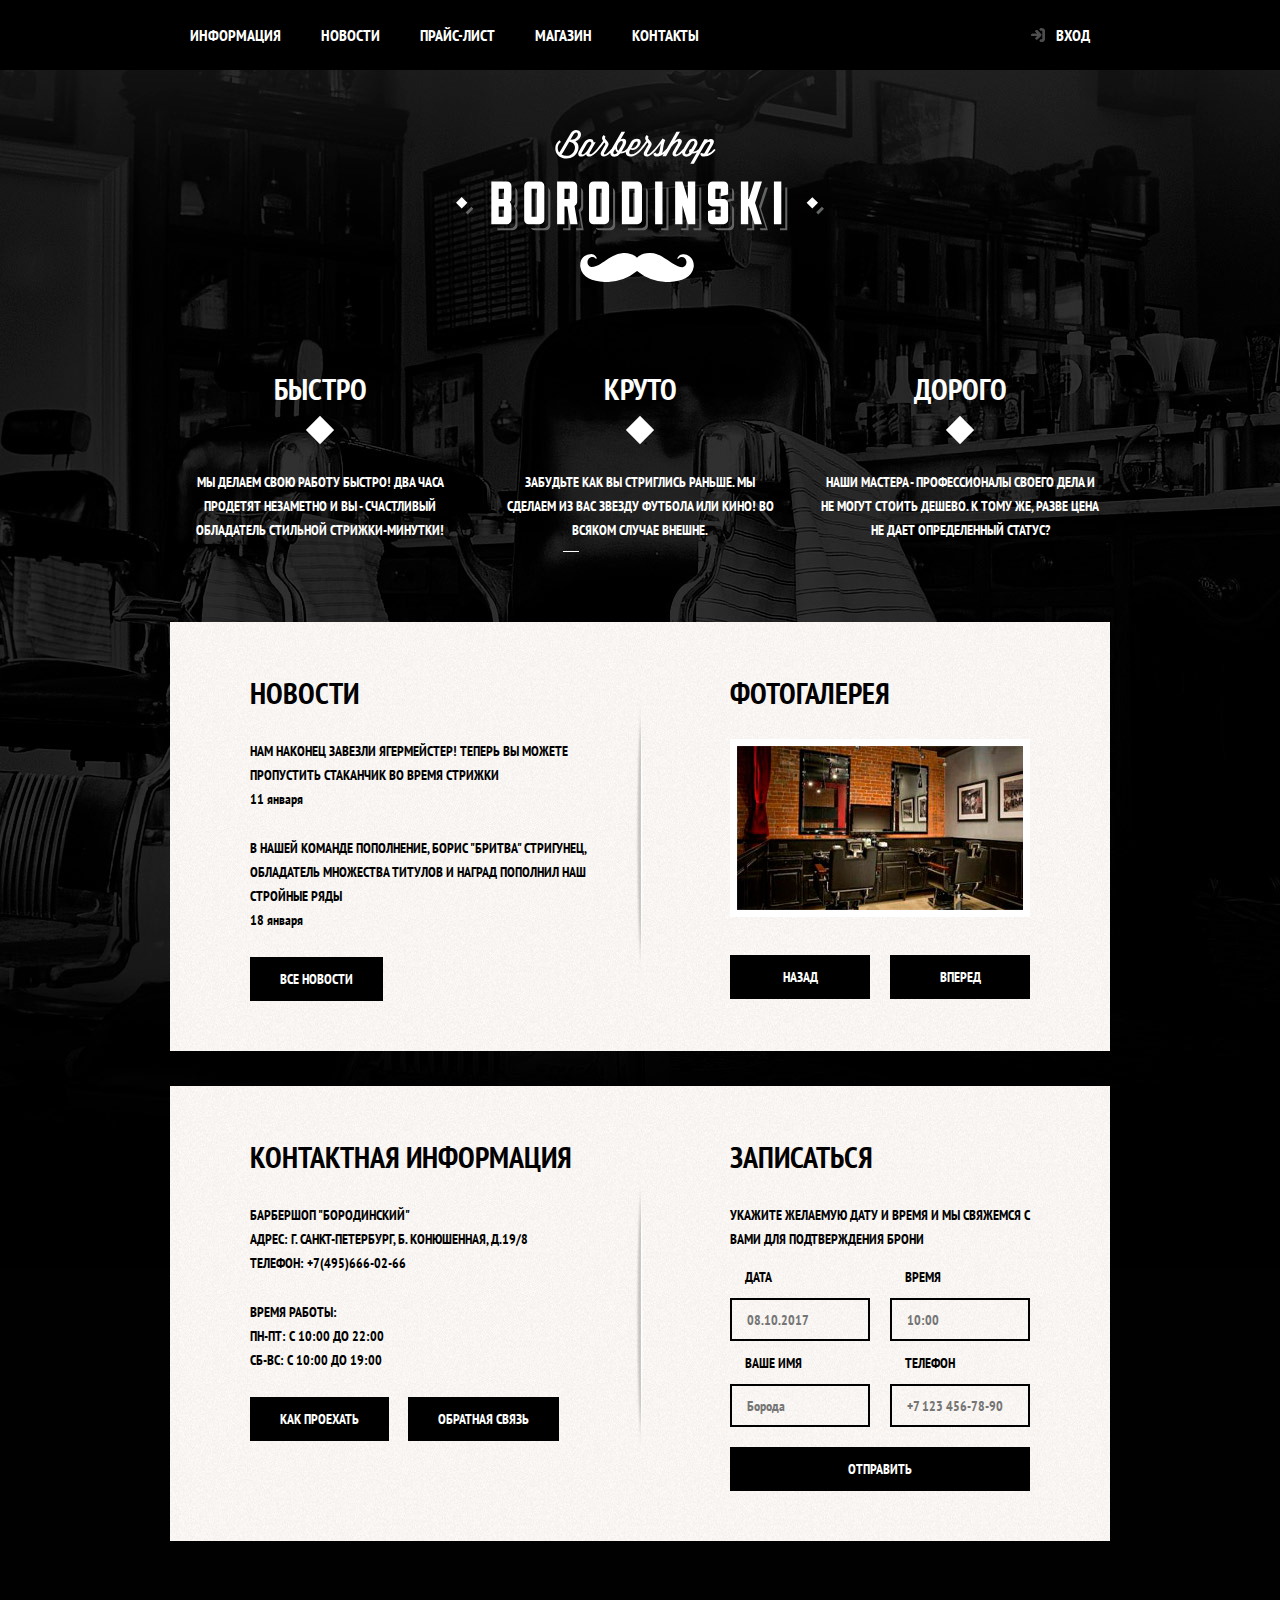
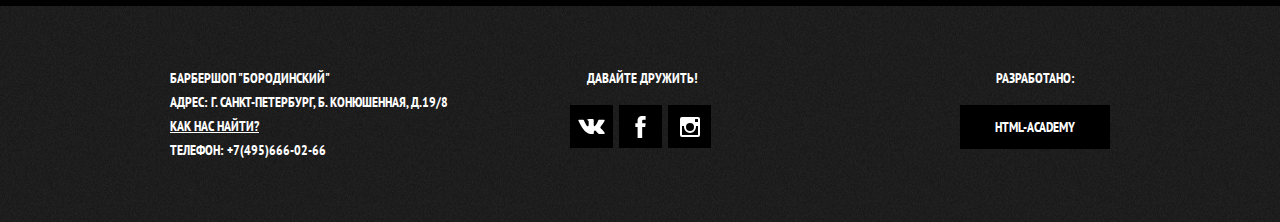
<file: index.html>
<!DOCTYPE html>
<html lang="ru">

<head>
  <meta charset="UTF-8">
  <meta name="viewport" content="width=device-width, initial-scale=1.0">
  <meta http-equiv="X-UA-Compatible" content="ie=edge">
  <title>Барбершоп "Бородинский"</title>
  <link href="https://fonts.googleapis.com/css?family=PT+Sans+Narrow:400,700&display=swap&subset=cyrillic"
    rel="stylesheet">
  <link href="css/normalize.css" rel="stylesheet">
  <link href="css/style.css" rel="stylesheet">
</head>

<body>
  <header class="main-header">
    <nav class="main-navigation">
      <a class="main-header-logo"><img src="svg/index-logo.svg" width="368" height="153" alt="logo"></a>
      <div class="main-navigation-wrapper">
        <div class="container">
          <ul class="site-navigation">
            <li><a href="info.html">Информация</a></li>
            <li><a href="news.html">Новости</a></li>
            <li><a href="price.html">Прайс-лист</a></li>
            <li><a href="catalog.html">Магазин</a></li>
            <li><a href="contacts.html">Контакты</a></li>
          </ul>
          <ul class="user-navigation">
            <li><a class="login-link" href="login.html">Вход</a></li>
          </ul>
        </div>
      </div>
    </nav>
  </header>

  <main class="container">
    <h1 class="visually-hidden">Барбершоп "Бородинский"</h1>
    <section class="features">
      <h2 class="visually-hidden">Преимущества</h2>
      <ul class="features-list">
        <li class="feature-item">
          <h3>Быстро</h3>
          <p>Мы делаем свою работу быстро! Два часа продетят незаметно и Вы - счастливый обладатель стильной
            стрижки-минутки!</p>
        </li>
        <li class="feature-item">
          <h3>Круто</h3>
          <p>Забудьте как Вы стриглись раньше. Мы сделаем из Вас звезду футбола или кино! Во всяком случае внешне.</p>
        </li>
        <li class="feature-item">
          <h3>Дорого</h3>
          <p>Наши мастера - профессионалы своего дела и не могут стоить дешево. К тому же, разве цена не дает
            определенный статус?</p>
        </li>
      </ul>
    </section>
    <div class="index-columns">
      <section class="news">
        <h2>Новости</h2>
        <ul class="news-list">
          <li class="news-item">
            <p>Нам наконец завезли Ягермейстер! Теперь Вы можете пропустить стаканчик во время стрижки</p>
            <time datetime="2016-01-11">11 января</time>
          </li>
          <li class="news-item">
            <p>В нашей команде пополнение, Борис "Бритва" Стригунец, обладатель множества титулов и наград пополнил наш
              стройные ряды
            </p>
            <time datetime="2016-01-18">18 января</time>
          </li>
        </ul>
        <a href="news.html" class="button">Все новости</a>
      </section>
      <section class="gallery">
        <h2>Фотогалерея</h2>
        <div class="gallery-container">
          <figure class="gallery-content">
            <a href="#"><img src="img/studio.jpg" alt="Интерьер" width="286" height="164"></a>
          </figure>
          <button class="button gallery-button gallery-button-back">Назад</button>
          <button class="button gallery-button gallery-button-next">Вперед</button>
        </div>
      </section>
    </div>
    <div class="index-columns">
      <section class="contacts">
        <h2>Контактная информация</h2>
        <p>
          Барбершоп "Бородинский"<br>
          Адрес: г. Санкт-Петербург, б. Конюшенная, д.19/8<br>
          Телефон: +7(495)666-02-66
        </p>
        <p>
          Время работы:<br>
          пн-пт: с 10:00 до 22:00<br>
          сб-вс: с 10:00 до 19:00
        </p>
        <a href="" class="button contacts-button-map">Как проехать</a>
        <a href="" class="button">Обратная связь</a>
      </section>
      <section class="appointment">
        <h2>Записаться</h2>
        <p class="appointment-info">Укажите желаемую дату и время и мы свяжемся с Вами для подтверждения брони</p>
        <form class="appointment-form" action="" method="POST">
          <p class="appointment-item">
            <label for="appointment-data">Дата</label>
            <input id="appointment-data" type="text" name="date" value="" placeholder="08.10.2017">
          </p>
          <p class="appointment-item">
            <label for="appointment-time">Время</label>
            <input id="appointment-time" type="text" name="time" value="" placeholder="10:00">
          </p>
          <p class="appointment-item">
            <label for="appointment-name">Ваше имя</label>
            <input id="appointment-name" type="text" name="name" value="" placeholder="Борода">
          </p>
          <p class="appointment-item">
            <label for="appointment-phone">Телефон</label>
            <input id="appointment-phone" type="tel" name="phone" value="" placeholder="+7 123 456-78-90">
          </p>
          <button class="button" type="submit">Отправить</button>
        </form>
      </section>
    </div>
  </main>
  <footer class="main-footer">
    <div class="container">
      <p class="footer-contacts">
        Барбершоп "Бородинский"<br>
        Адрес: г. Санкт-Петербург, б. Конюшенная, д.19/8<br>
        <a href="">Как нас найти?</a><br>
        Телефон: +7(495)666-02-66
      </p>
      <div class="footer-social">
        <b>Давайте дружить!</b>
        <ul>
          <li><a href="" class="social-button"><span class="visually-hidden">Вконтакте</span><svg
                xmlns="http://www.w3.org/2000/svg" width="27" height="15" viewBox="0 0 26.14 14.91">
                <path
                  d="M26 13.47l-.09-.17a13.55 13.55 0 0 0-2.6-3q-.87-.83-1.1-1.12A1 1 0 0 1 22 8a10.27 10.27 0 0 1 1.22-1.78l.88-1.16q2.35-3.13 2-4L26 .94a.8.8 0 0 0-.4-.22 2.14 2.14 0 0 0-.87 0h-3.92a.51.51 0 0 0-.27 0h-.3a.6.6 0 0 0-.15.14.93.93 0 0 0-.14.24 22.22 22.22 0 0 1-1.46 3.06q-.5.84-.93 1.46a7 7 0 0 1-.71.91 4.94 4.94 0 0 1-.52.47q-.23.18-.35.15l-.23-.05a.9.9 0 0 1-.31-.33 1.49 1.49 0 0 1-.16-.53V1.6a3.14 3.14 0 0 0 0-.62 2.12 2.12 0 0 0-.14-.44.73.73 0 0 0-.28-.33 1.57 1.57 0 0 0-.46-.18A9 9 0 0 0 12.57 0a8.93 8.93 0 0 0-3.25.33 1.83 1.83 0 0 0-.52.41q-.25.3-.07.33a1.67 1.67 0 0 1 1.16.59l.08.16a2.6 2.6 0 0 1 .19.63 6.32 6.32 0 0 1 .12 1 10.59 10.59 0 0 1 0 1.7q-.07.71-.13 1.1a2.21 2.21 0 0 1-.18.64 2.69 2.69 0 0 1-.16.3l-.07.07a1 1 0 0 1-.37.07.86.86 0 0 1-.46-.19 3.27 3.27 0 0 1-.56-.52 7 7 0 0 1-.66-.93q-.37-.6-.76-1.42l-.22-.39q-.2-.38-.56-1.11t-.62-1.43A.9.9 0 0 0 5.2.9h-.07a.93.93 0 0 0-.22-.16A1.44 1.44 0 0 0 4.6.65L.87.68A1 1 0 0 0 .1.94L0 1a.44.44 0 0 0 0 .22 1.08 1.08 0 0 0 .08.37Q.9 3.53 1.86 5.31t1.66 2.87Q4.23 9.27 5 10.24t1 1.24l.37.41.34.33a8.06 8.06 0 0 0 1 .78 16.34 16.34 0 0 0 1.4.9 7.6 7.6 0 0 0 1.79.72 6.19 6.19 0 0 0 2 .22h1.57a1.08 1.08 0 0 0 .72-.3l.05-.07a.9.9 0 0 0 .1-.25 1.38 1.38 0 0 0 0-.37 4.48 4.48 0 0 1 .09-1.05 2.77 2.77 0 0 1 .23-.71 1.74 1.74 0 0 1 .29-.4 1.19 1.19 0 0 1 .23-.2h.11a.86.86 0 0 1 .77.21 4.52 4.52 0 0 1 .83.79q.39.47.93 1.05a6.41 6.41 0 0 0 1 .87l.27.16a3.31 3.31 0 0 0 .71.3 1.53 1.53 0 0 0 .76.07l3.48-.05a1.58 1.58 0 0 0 .8-.17.68.68 0 0 0 .34-.37 1.06 1.06 0 0 0 0-.46 1.71 1.71 0 0 0-.1-.36z"
                  fill="#fff" />
              </svg>
            </a>
          </li>
          <li><a href="" class="social-button"><span class="visually-hidden">Фейсбук</span><svg
                xmlns="http://www.w3.org/2000/svg" width="19" height="22" viewBox="0 0 10.15 21.74">
                <path
                  d="M3.34 1.12A4.77 4.77 0 0 1 6.53 0h3.61v3.81H7.81a1.07 1.07 0 0 0-1.09.83v2.55h3.42c-.08 1.23-.24 2.45-.41 3.67h-3v10.87H2.21V10.86H0V7.21h2.19V3.66a3.83 3.83 0 0 1 1.15-2.54z"
                  fill="#fff" />
              </svg>
            </a>
          </li>
          <li><a href="" class="social-button"><span class="visually-hidden">Инстаграм</span><svg
                xmlns="http://www.w3.org/2000/svg" width="20" height="20" viewBox="0 0 20 20">
                <path
                  d="M18 0H2a2 2 0 0 0-2 2v16a2 2 0 0 0 2 2h16a2 2 0 0 0 2-2V2a2 2 0 0 0-2-2zm-8 6a4 4 0 1 1-4 4 4 4 0 0 1 4-4zM2.5 18a.47.47 0 0 1-.5-.5V9h2.1a3.4 3.4 0 0 0-.1 1 6 6 0 1 0 12 0 3.4 3.4 0 0 0-.1-1H18v8.5a.47.47 0 0 1-.5.5zM18 4.5a.47.47 0 0 1-.5.5h-2a.47.47 0 0 1-.5-.5v-2a.47.47 0 0 1 .5-.5h2a.47.47 0 0 1 .5.5z"
                  fill="#fff" />
              </svg>
            </a>
          </li>
        </ul>
      </div>
      <p class="footer-copyright">
        <b>Разработано:</b>
        <a href="" class="button">HTML-Academy</a>
      </p>
    </div>
  </footer>
  <section class="modal modal-login">
    <h2>Личный кабинет</h2>
    <p class="modal-description">Введите свой логин и пароль.</p>
    <form class="login-form" action="" method="POST">
      <p>
        <label class="visually-hidden" for="user-login">Логин</label>
        <input class="login-icon-user" id="user-login" type="text" name="login" placeholder="Логин">
      </p>
      <p>
        <label class="visually-hidden" for="user-password">Пароль</label>
        <input class="login-icon-password" id="user-password" type="password" name="password" placeholder="Пароль">
      </p>
      <p class="login-help">
        <label class="login-checkbox">
          <input class="visually-hidden" type="checkbox" name="remember">
          Запомните меня
          <span class="checkbox-indicator"></span>
        </label>
        <a href="#" class="restore">Я забыл пароль!</a>
      </p>
      <button class="button" type="submit">Войти</button>
    </form>
    <button type="button" class="modal-close">Закрыть</button>
  </section>

  <section class="modal modal-map">
    <h2 class="visually-hidden">Как до нас добраться?</h2>
    <iframe
      src="https://yandex.ua/map-widget/v1/?um=constructor%3A6ababe288684609ab2fc3b78d3bf76afef397fb872658df7d6d1c6f3839d37f3&amp;source=constructor"
      width="766" height="561" frameborder="0"></iframe>
    <p>
      <img src="./img/map.jpg" width="766" height="500"
        alt="ОФис компании по адресу ул. Большая Конюшенная 19/8, Санкт-Петербург" class="visually-hidden">
    </p>
    <button type="button" class="modal-close">Закрыть</button>
  </section>
  <div class="modal-overlay"></div>

  <script src="js/popup.js"></script>
  <script src="js/map.js"></script>
</body>

</html>
</file>
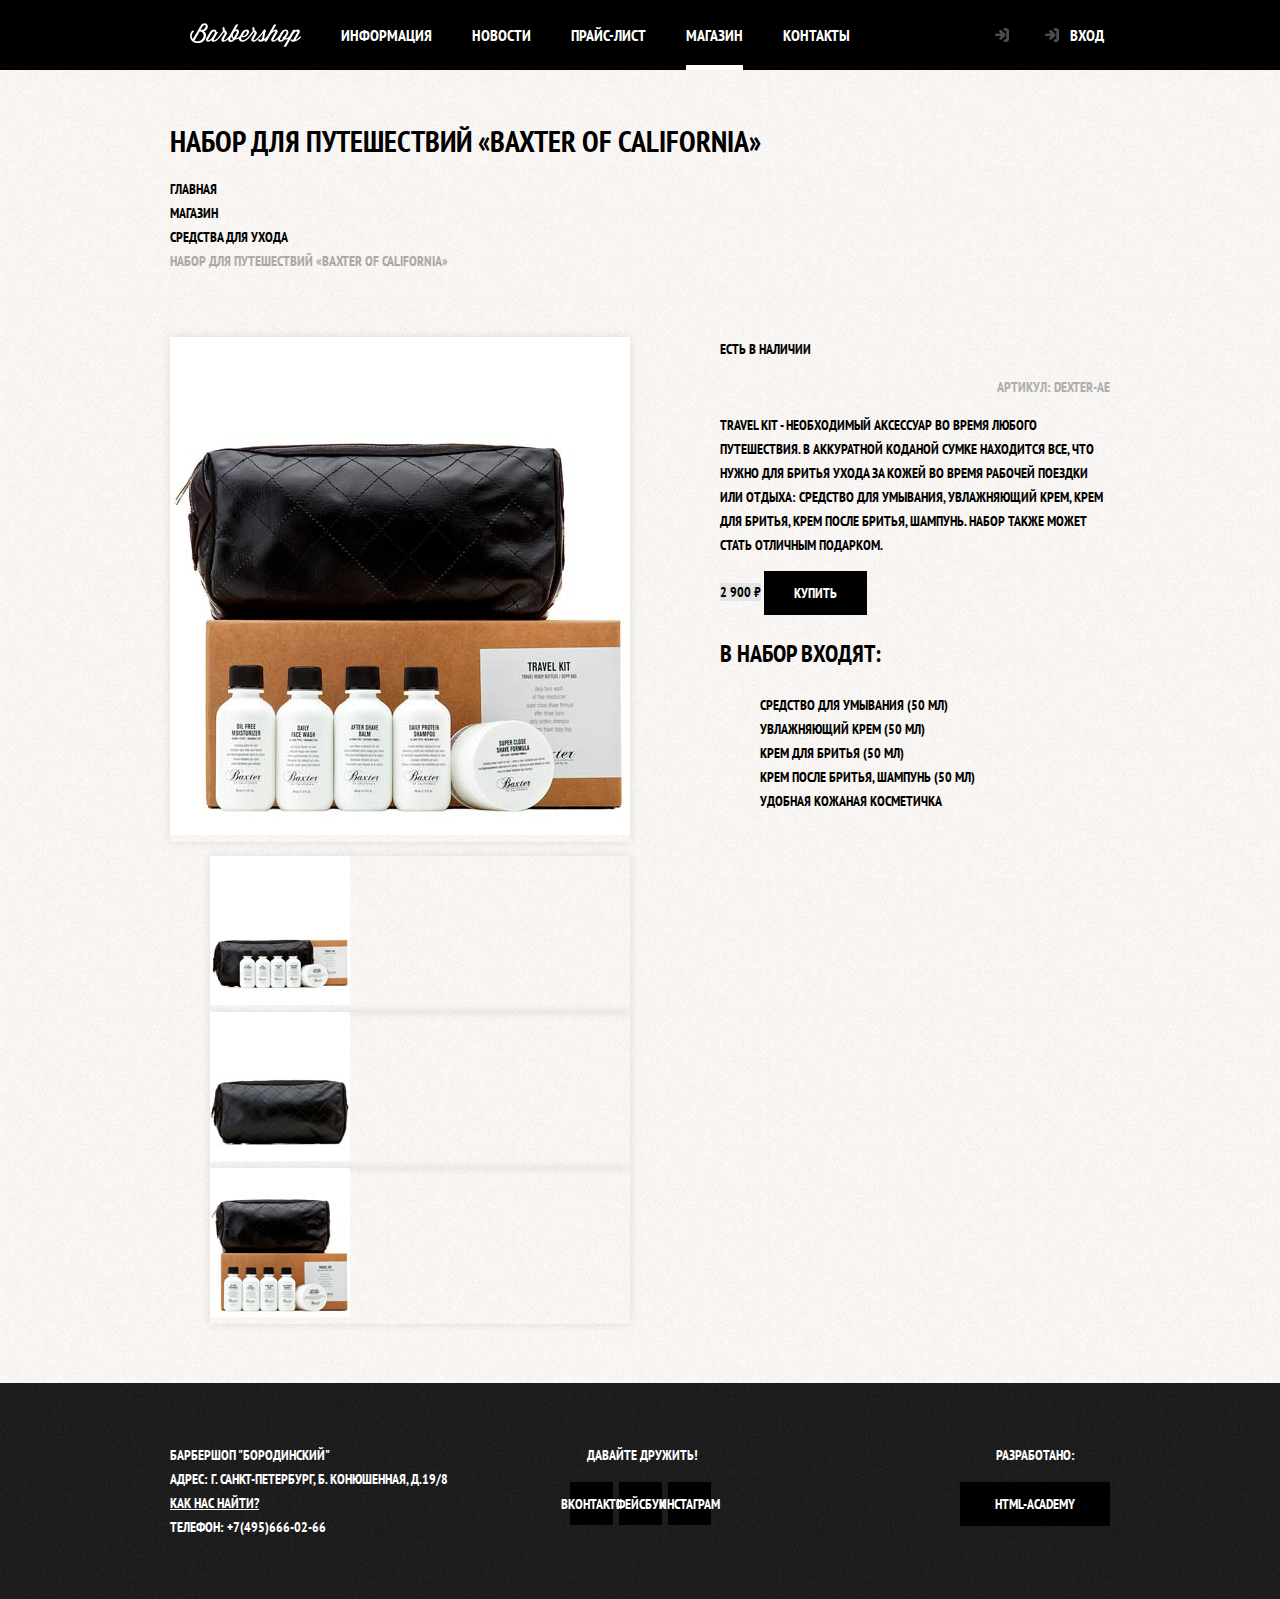
<file: catalog-item.html>
<!DOCTYPE html>
<html lang="ru">

<head>
  <meta charset="UTF-8">
  <meta name="viewport" content="width=device-width, initial-scale=1.0">
  <meta http-equiv="X-UA-Compatible" content="ie=edge">
  <title>Барбершоп "Бородинский"</title>
  <link href="https://fonts.googleapis.com/css?family=PT+Sans+Narrow:400,700&display=swap&subset=cyrillic"
    rel="stylesheet">
  <link href="css/normalize.css" rel="stylesheet">
  <link href="css/style.css" rel="stylesheet">
</head>

<body class="inner-page">
  <header class="main-header">
    <nav class="main-navigation container">
      <a class="main-header-logo" href="index.html"><img src="svg/logo.svg" width="111" height="24" alt="logo"></a>
      <ul class="site-navigation">
        <li><a href="info.html">Информация</a></li>
        <li><a href="news.html">Новости</a></li>
        <li><a href="price.html">Прайс-лист</a></li>
        <li class="site-navigation-current"><a href="catalog.html">Магазин</a></li>
        <li><a href="contacts.html">Контакты</a></li>
      </ul>
      <ul class="user-navigation">
        <li class="login-link"><a class="login-link" href="login.html">Вход</a></li>
      </ul>
    </nav>
  </header>
  <main class="container">
    <h1 class="page-title">Набор для путешествий «Baxter of California»</h1>
    <ul class="breadcrumbs">
      <li><a href="index.html">Главная</a></li>
      <li><a href="catalog.html">Магазин</a></li>
      <li><a href="catalog.html">Средства для ухода</a></li>
      <li class="breadcrumbs-current">Набор для путешествий «Baxter of California»</li>
    </ul>
    <div class="catalog-columns">
      <section class="product-photos">
        <h2 class="visually-hidden">Изображения товаров</h2>
        <p class="product-photo-full">
          <img src="./img/product-big.jpg" alt="Фото всего набора" width="460" height="468">
        </p>
        <ul class="product-photo-prewiew">
          <li><img src="./img/product-small-1.jpg" alt="Фото в анфас" width="140" height="149"></li>
          <li><img src="./img/product-small-2.jpg" alt="Фото в профиль" width="140" height="149"></li>
          <li><img src="./img/product-small-3.jpg" alt="Фото отдельной части" width="140" height="149"></li>
        </ul>
      </section>
      <section class="product-info">
        <h2 class="visually-hidden">Описание товара</h2>
        <p class="product-availability">Есть в наличии</p>
        <p class="product-article">Артикул: dexter-ae</p>
        <p class="product-text">Travel Kit - необходимый аксессуар во время любого путешествия. В аккуратной коданой
          сумке
          находится все, что нужно для бритья ухода за кожей во время рабочей поездки или отдыха: средство для умывания,
          увлажняющий крем, крем для бритья, крем после бритья, шампунь. Набор также может стать отличным подарком.
        </p>
        <p class="product-price">
          <b>2 900 ₽</b>
          <a href="#" class="button">Купить</a>
        </p>
        <h3>В набор входят:</h3>
        <ul>
          <li>Средство для умывания (50 мл)</li>
          <li>Увлажняющий крем (50 мл)</li>
          <li>Крем для бритья (50 мл)</li>
          <li>Крем после бритья, шампунь (50 мл)</li>
          <li>Удобная кожаная косметичка</li>
        </ul>
      </section>
    </div>
  </main>
  <footer class="main-footer">
    <div class="container">
      <p class="footer-contacts">
        Барбершоп "Бородинский"<br>
        Адрес: г. Санкт-Петербург, б. Конюшенная, д.19/8<br>
        <a href="">Как нас найти?</a><br>
        Телефон: +7(495)666-02-66
      </p>
      <div class="footer-social">
        <b>Давайте дружить!</b>
        <ul>
          <li><a href="" class="social-button">Вконтакте</a></li>
          <li><a href="" class="social-button">Фейсбук</a></li>
          <li><a href="" class="social-button">Инстаграм</a></li>
        </ul>
      </div>
      <p class="footer-copyright">
        <b>Разработано:</b>
        <a href="" class="button">HTML-Academy</a>
      </p>
    </div>
  </footer>
  <section class="modal modal-login">
    <h2>Личный кабинет</h2>
    <p>Введите свой логин и пароль.</p>
    <form class="login-form" action="" method="POST">
      <p>
        <label class="visually-hidden" for="user-login">Логин</label>
        <input class="login-icon-user" id="user-login" type="text" name="login" placeholder="Логин">
      </p>
      <p>
        <label class="visually-hidden" for="user-password">Пароль</label>
        <input class="login-icon-password" id="user-password" type="password" name="password" placeholder="Пароль">
      </p>
      <p class="login-password-info">
        <label class="login-checkbox">
          <input class="visually-hidden" type="checkbox" name="remenber">
          Запомните меня
          <span class="checkbox-indicator"></span>
        </label>
        <a href="#" class="restore">Я забыл пароль!</a>
      </p>
      <button class="button" type="submit">Войти</button>
    </form>
    <button type="button" class="modal-close">Закрыть</button>
  </section>
</body>

</html>
</file>
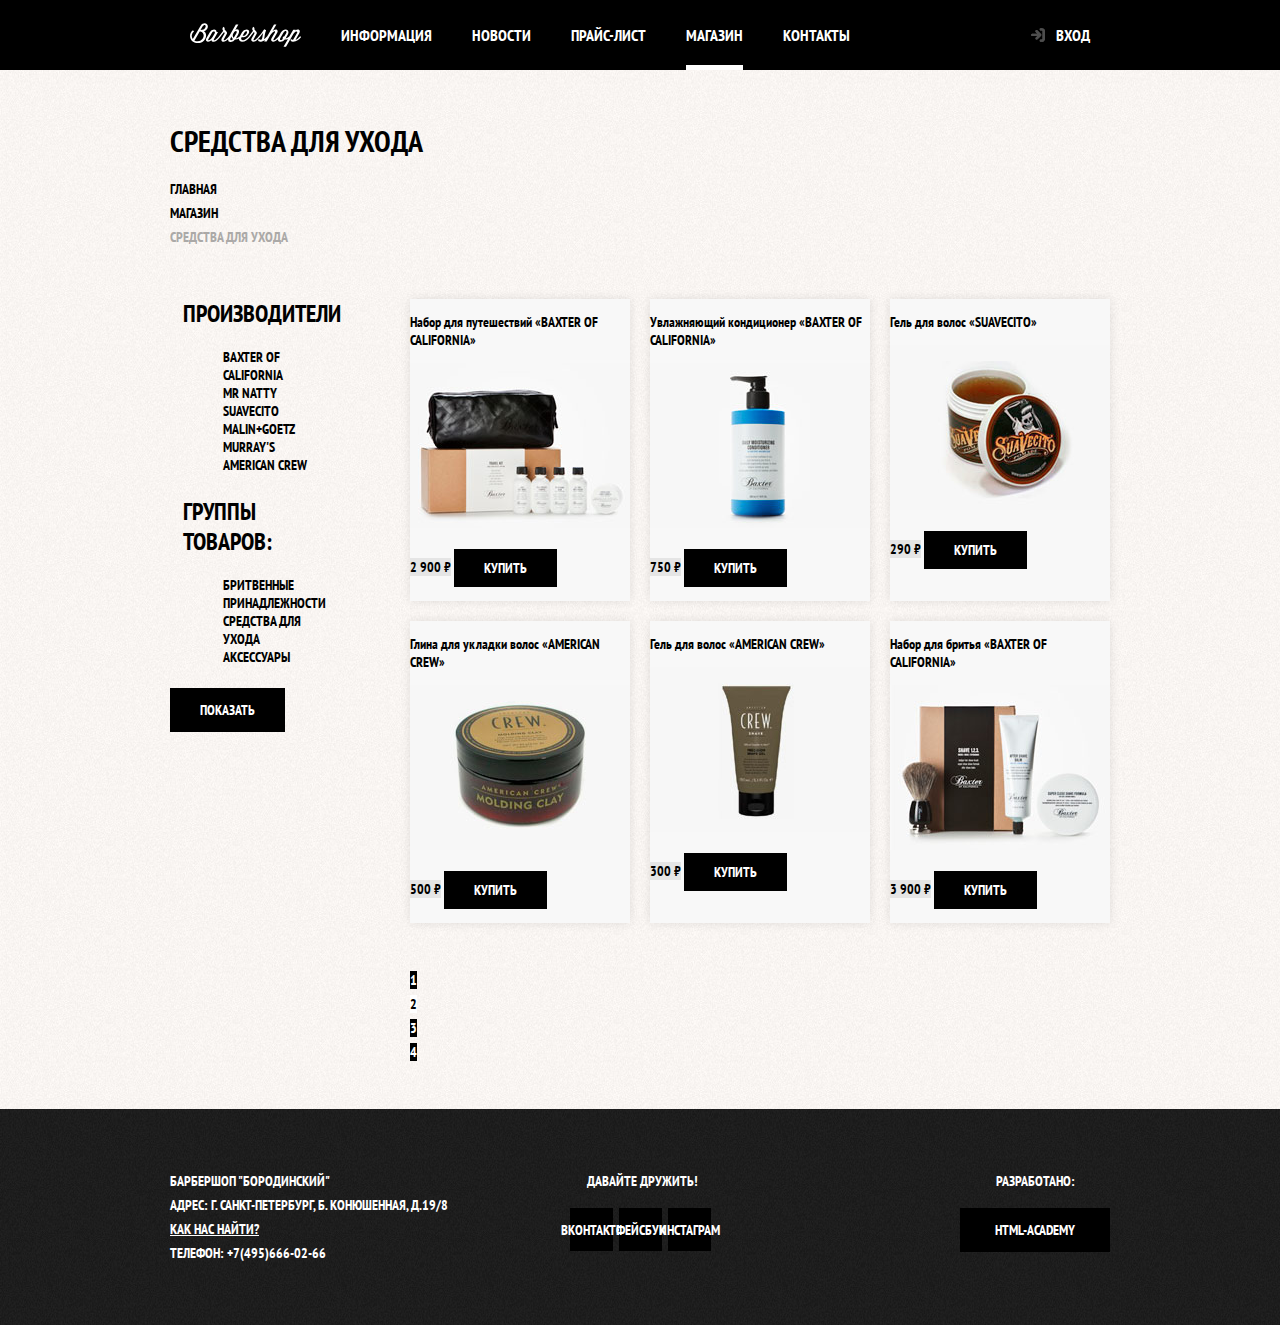
<file: catalog.html>
<!DOCTYPE html>
<html lang="ru">

<head>
  <meta charset="UTF-8">
  <meta name="viewport" content="width=device-width, initial-scale=1.0">
  <meta http-equiv="X-UA-Compatible" content="ie=edge">
  <title>Барбершоп "Бородинский"</title>
  <link href="https://fonts.googleapis.com/css?family=PT+Sans+Narrow:400,700&display=swap&subset=cyrillic"
    rel="stylesheet">
  <link href="css/normalize.css" rel="stylesheet">
  <link href="css/style.css" rel="stylesheet">
</head>

<body class="inner-page">
  <header class="main-header">
    <nav class="main-navigation container">
      <a class="main-header-logo" href="index.html"><img src="svg/logo.svg" width="111" height="24" alt="logo"></a>
      <ul class="site-navigation">
        <li><a href="info.html">Информация</a></li>
        <li><a href="news.html">Новости</a></li>
        <li><a href="price.html">Прайс-лист</a></li>
        <li class="site-navigation-current"><a href="catalog.html">Магазин</a></li>
        <li><a href="contacts.html">Контакты</a></li>
      </ul>
      <ul class="user-navigation">
        <li><a class="login-link" href="login.html">Вход</a></li>
      </ul>
    </nav>
  </header>
  <main class="container">
    <h1 class="page-title">Средства для ухода</h1>
    <ul class="breadcrumbs">
      <li><a href="index.html">Главная</a></li>
      <li><a href="catalog.html">Магазин</a></li>
      <li class="breadcrumbs-current">Средства для ухода</li>
    </ul>
    <div class="catalog-columns">
      <section class="filters">
        <h2 class="visually-hidden">Фильтр товаров</h2>
        <form class="filter" action="" method="GET">
          <fieldset>
            <legend>Производители</legend>
            <ul>
              <li class="filter-option">
                <input type="checkbox" class="visually-hidden filter-input filter-input-checkbox"
                  name="baxter-of-california" id="filter-baxter-of-california" checked>
                <label for="filter-baxter-of-california">Baxter of California</label>
              </li>
              <li class="filter-option">
                <input type="checkbox" class="visually-hidden filter-input filter-input-checkbox" name="mr-natty"
                  id="filter-mr-natty">
                <label for="filter-mr-natty">Mr Natty</label>
              </li>
              <li class="filter-option">
                <input type="checkbox" class="visually-hidden filter-input filter-input-checkbox" name="suavecito"
                  id="filter-suavecito">
                <label for="filter-suavecito">Suavecito</label>
              </li>
              <li class="filter-option">
                <input type="checkbox" class="visually-hidden filter-input filter-input-checkbox" name="malin-goetz"
                  id="filter-malin-goetz">
                <label for="filter-malin-goetz">Malin+Goetz</label>
              </li>
              <li class="filter-option">
                <input type="checkbox" class="visually-hidden filter-input filter-input-checkbox" name="murrays"
                  id="filter-murrays">
                <label for="filter-murrays">Murray's</label>
              </li>
              <li class="filter-option">
                <input type="checkbox" class="visually-hidden filter-input filter-input-checkbox" name="american-crew"
                  id="filter-american-crew">
                <label for="filter-american-crew">American Crew</label>
              </li>
            </ul>
          </fieldset>
          <fieldset>
            <legend>Группы товаров:</legend>
            <ul>
              <li class="filter-option">
                <input type="radio" class="visually-hidden filter-input filter-input-radio" name="product-group"
                  value="shaving" id="filter-shave">
                <label for="filter-shave">Бритвенные принадлежности</label>
              </li>
              <li class="filter-option">
                <input type="radio" class="visually-hidden filter-input filter-input-radio" name="product-group"
                  value="hair-care" id="filter-care">
                <label for="filter-care">Средства для ухода</label>
              </li>
              <li class="filter-option">
                <input type="radio" class="visually-hidden filter-input filter-input-radio" name="product-group"
                  value="accessories" id="filter-accessories">
                <label for="filter-accessories">Аксессуары</label>
              </li>
            </ul>
          </fieldset>
          <button type="submit" class="filter-button button">Показать</button>
        </form>
      </section>
      <section class="catalog">
        <h2 class="visually-hidden">Список товаров для ухода</h2>
        <ul class="catalog-list">
          <li class="catalog-item">
            <a href="catalog-item.html">
              <h3>
                <span class="catalog-category">Набор для путешествий</span>
                <span class="catalog-item-title">«Baxter of California»</span>
              </h3>
              <p class="catalog-item-image">
                <img src="./img/product-1.jpg" alt="Набор для путешествий «Baxter of California»" width="220"
                  height="165">
              </p>
            </a>
            <p class="catalog-item-price">
              <b>2 900 ₽</b>
              <a href="#" class="button">Купить</a>
            </p>
          </li>
          <li class="catalog-item">
            <a href="catalog-item.html">
              <h3>
                <span class="catalog-category">Увлажняющий кондиционер</span>
                <span class="catalog-item-title">«Baxter of California»</span>
              </h3>
              <p class="catalog-item-image">
                <img src="./img/product-2.jpg" alt="Увлажняющий кондиционер «Baxter of California»" width="220"
                  height="165">
              </p>
            </a>
            <p class="catalog-item-price">
              <b>750 ₽</b>
              <a href="#" class="button">Купить</a>
            </p>
          </li>
          <li class="catalog-item">
            <a href="catalog-item.html">
              <h3>
                <span class="catalog-category">Гель для волос</span>
                <span class="catalog-item-title">«SUAVECITO»</span>
              </h3>
              <p class="catalog-item-image">
                <img src="./img/product-3.jpg" alt="Гель для волос «SUAVECITO»" width="220" height="165">
              </p>
            </a>
            <p class="catalog-item-price">
              <b>290 ₽</b>
              <a href="#" class="button">Купить</a>
            </p>
          </li>
          <li class="catalog-item">
            <a href="catalog-item.html">
              <h3>
                <span class="catalog-category">Глина для укладки волос</span>
                <span class="catalog-item-title">«American crew»</span>
              </h3>
              <p class="catalog-item-image">
                <img src="./img/product-4.jpg" alt="Глина для укладки волос «American crew»" width="220" height="165">
              </p>
            </a>
            <p class="catalog-item-price">
              <b>500 ₽</b>
              <a href="#" class="button">Купить</a>
            </p>
          </li>
          <li class="catalog-item">
            <a href="catalog-item.html">
              <h3>
                <span class="catalog-category">Гель для волос</span>
                <span class="catalog-item-title">«AMERICAN CREW»</span>
              </h3>
              <p class="catalog-item-image">
                <img src="./img/product-5.jpg" alt="Гель для волос «AMERICAN CREW»" width="220" height="165">
              </p>
            </a>
            <p class="catalog-item-price">
              <b>300 ₽</b>
              <a href="#" class="button">Купить</a>
            </p>
          </li>
          <li class="catalog-item">
            <a href="catalog-item.html">
              <h3>
                <span class="catalog-category">Набор для бритья</span>
                <span class="catalog-item-title">«Baxter of California»</span>
            </a>
            </h3>
            <p class="catalog-item-image">
              <img src="./img/product-6.jpg" alt="Набор для бритья «Baxter of California»" width="220" height="165">
            </p>
            </a>
            <p class="catalog-item-price">
              <b>3 900 ₽</b>
              <a href="#" class="button">Купить</a>
            </p>
          </li>
        </ul>
        <ul class="pagination-list">
          <li class="pagination-item"><a href="#">1</a></li>
          <li class="pagination-item pagination-item-current"><a>2</a></li>
          <li class="pagination-item"><a href="#">3</a></li>
          <li class="pagination-item"><a href="#">4</a></li>
        </ul>
      </section>
    </div>
  </main>
  <footer class="main-footer">
    <div class="container">
      <p class="footer-contacts">
        Барбершоп "Бородинский"<br>
        Адрес: г. Санкт-Петербург, б. Конюшенная, д.19/8<br>
        <a href="">Как нас найти?</a><br>
        Телефон: +7(495)666-02-66
      </p>
      <div class="footer-social">
        <b>Давайте дружить!</b>
        <ul>
          <li><a href="" class="social-button">Вконтакте</a></li>
          <li><a href="" class="social-button">Фейсбук</a></li>
          <li><a href="" class="social-button">Инстаграм</a></li>
        </ul>
      </div>
      <p class="footer-copyright">
        <b>Разработано:</b>
        <a href="" class="button">HTML-Academy</a>
      </p>
    </div>
  </footer>
  <section class="modal modal-login">
    <h2>Личный кабинет</h2>
    <p>Введите свой логин и пароль.</p>
    <form class="login-form" action="" method="POST">
      <p>
        <label class="visually-hidden" for="user-login">Логин</label>
        <input class="login-icon-user" id="user-login" type="text" name="login" placeholder="Логин">
      </p>
      <p>
        <label class="visually-hidden" for="user-password">Пароль</label>
        <input class="login-icon-password" id="user-password" type="password" name="password" placeholder="Пароль">
      </p>
      <p class="login-password-info">
        <label class="login-checkbox">
          <input class="visually-hidden" type="checkbox" name="remenber">
          Запомните меня
          <span class="checkbox-indicator"></span>
        </label>
        <a href="#" class="restore">Я забыл пароль!</a>
      </p>
      <button class="button" type="submit">Войти</button>
    </form>
    <button type="button" class="modal-close">Закрыть</button>
  </section>
</body>

</html>
</file>
<file: css/style.css>
@keyframes bounce {
  0% {
    transform: translateY(-2000px);
  }

  70% {
    transform: translateY(30px);
  }

  90% {
    transform: translateY(-10px);
  }

  100% {
    transform: translateY(0);
  }
}

@keyframes shake {

  0%,
  100% {
    transform: translateX(0);
  }

  10%,
  30%,
  50%,
  70%,
  90% {
    transform: translateX(-10px);
  }

  20%,
  40%,
  60%,
  80% {
    transform: translateX(10px);
  }
}

body {
  margin: 0;
  padding: 0;
  font-family: "PT Sans Narrow",
    Arial,
    sans-serif;
  font-size: 14px;
  line-height: 24px;
  font-weight: 700;
  color: #ffffff;
  text-transform: uppercase;
  background-color: #000000;
  background-image: url("../img/bg.jpg");
  background-position: top center;
  background-repeat: no-repeat;
}

.inner-page {
  color: #000000;
  background-color: #f9f6f3;
  background-image: url("../img/pattern-light.jpg");
  background-position: 0 0;
  background-repeat: repeat;
}

a {
  text-decoration: none;
}

img {
  max-width: 100%;
  height: auto;
}

.visually-hidden:not(:focus):not(:active),
input[type="checkbox"].visually-hidden,
input[type="radio"].visually-hidden {
  position: absolute;
  width: 1px;
  height: 1px;
  margin: -1px;
  border: 0;
  padding: 0;
  white-space: nowrap;
  clip-path: inset(100%);
  clip: rect(0 0 0 0);
  overflow: hidden;
}

.button {
  display: inline-block;
  padding: 10px 30px;
  margin-right: 16px;
  font: inherit;
  text-align: center;
  color: #ffffff;
  vertical-align: middle;
  text-transform: uppercase;
  background-color: #000000;
  border: none;
}

.button:hover,
.button:focus,
.button:active {
  background-color: #663d15;
}

.button.disabled,
.button:disabled {
  cursor: default;
  opacity: 0.5;
  background-color: #000000;
}

.container {
  width: 940px;
  margin: 0 auto;
  padding: 0 10px;
}

.main-header {
  margin-bottom: 75px;
}

.inner-page .main-header {
  margin-bottom: 50px;
  background-color: #000000;
}


.main-header-logo {
  order: 2;
  width: 368px;
  height: 163px;
}

.inner-page .main-header-logo {
  order: 0;
  width: 111px;
  height: 24px;
  padding: 23px 20px;
}

.main-navigation {
  display: flex;
  flex-direction: column;
  align-items: center;
  font-size: 16px;
  line-height: 20px;
  color: #ffffff;
  background-color: transparent;
}

.inner-page .main-navigation {
  flex-direction: row;
  align-items: flex-start;
}

.main-navigation-wrapper {
  width: 100%;
  margin-bottom: 60px;
  background-color: #000000;
}

.main-navigation-wrapper .container {
  display: flex;
  justify-content: space-between;
}

.site-navigation {
  display: flex;
  flex-wrap: wrap;
  width: 620px;
}

.user-navigation {
  display: flex;
  flex-wrap: wrap;
  max-width: 140px;
}

.inner-page .user-navigation {
  margin-left: auto;
}

.site-navigation,
.user-navigation {
  margin: 0;
  padding: 0;
  list-style: none;
}

.site-navigation a,
.user-navigation a {
  display: block;
  padding: 25px 20px;
  color: #ffffff;
}

.site-navigation a:hover,
.site-navigation a:focus,
.user-navigation a:hover,
.user-navigation a:focus {
  background-color: #242424;
}

.site-navigation-current {
  position: relative;
}

.site-navigation-current::after {
  content: "";
  position: absolute;
  right: 20px;
  bottom: 0;
  left: 20px;
  height: 5px;
  background-color: #ffffff;
}

.user-navigation .login-link {
  position: relative;
  padding-left: 50px;
}

.login-link::before {
  content: "";
  position: absolute;
  top: 27px;
  left: 24px;
  width: 16px;
  height: 18px;
  background-image: url("../svg/login.svg");
  background-repeat: no-repeat;
  background-position: 0 0;
  opacity: 0.3;
}

.login-link:hover::before,
.login-link:focus::before,
.login-link:active::before {
  opacity: 1;
}

.features {
  margin-bottom: 80px;
}

.features-list {
  display: flex;
  justify-content: space-between;
  margin: 0;
  padding: 0;
  list-style: none;
}

.feature-item {
  width: 300px;
  text-align: center;
}

.feature-item h3 {
  position: relative;
  margin: 0;
  margin-bottom: 60px;
  font-size: 30px;
  line-height: 42px;
}

.feature-item h3::after {
  content: "";
  position: absolute;
  bottom: -30px;
  left: 50%;
  width: 20px;
  height: 20px;
  margin-left: -10px;
  background-color: #ffffff;
  transform: rotate(45deg);
}

.feature-item p {
  margin: 0 10px;
}

.index-columns {
  display: flex;
  justify-content: space-between;
  padding: 50px 80px;
  margin-bottom: 35px;
  color: #000000;
  background-color: #f8f5f2;
  background-image:
    url("../img/line.png"),
    url("../img/pattern-light.jpg");
  background-position: center, 0 0;
  background-repeat: no-repeat, repeat;
}

.index-columns h2 {
  margin: 0;
  margin-bottom: 25px;
  font-size: 30px;
  line-height: 42px;
}

.news {
  width: 380px;
}

.news-list {
  margin: 0;
  margin-bottom: 25px;
  padding: 0;
  list-style: none;
}

.news-item {
  margin-bottom: 25px;
}

.news-item p {
  margin: 0;
}

.news-item time {
  text-transform: none;
}

.gallery {
  width: 300px;
}

.gallery-container {
  position: relative;
  height: 260px;
}

.gallery-content {
  margin: 0;
  height: 164px;
  background-color: #cccccc;
  border: 7px solid #ffffff;
}

.gallery-button {
  position: absolute;
  bottom: 0;
  box-sizing: border-box;
  margin: 0;
  width: 140px;
}

.gallery-button-back {
  left: 0;
}

.gallery-button-next {
  right: 0;
}

.gallery-content img {
  width: 286px;
  height: 164px;
}

.contacts {
  width: 380px;
}

.contacts p {
  margin: 0;
  margin-bottom: 25px;
}

.appointment {
  width: 300px;
}

.appointment-info p {
  margin: 0;
  margin-bottom: 15px;
}

.appointment-form {
  display: flex;
  flex-wrap: wrap;
  justify-content: space-between;
}

.appointment-item {
  width: 140px;
  margin: 0;
  margin-bottom: 10px;
}

.appointment-item label {
  display: block;
  margin-bottom: 9px;
  margin-left: 15px;
}

.appointment-item input {
  box-sizing: border-box;
  width: 140px;
  padding-top: 8px;
  padding-right: 15px;
  padding-left: 15px;
  padding-bottom: 7px;
  font: inherit;
  background-color: transparent;
  border: 2px solid #000000;
}

.appointment-item input:focus {
  border-color: #663d15;
}

.appointment .button {
  width: 100%;
  margin-right: 0;
  margin-top: 10px;
}

.page-title {
  margin: 0;
  margin-bottom: 15px;
  padding: 0;
  font-size: 30px;
  line-height: 42px;
}

.breadcrumbs {
  margin: 0;
  margin-bottom: 50px;
  padding: 0;
  list-style: none;
}

.breadcrumbs a {
  color: #000000;
}

.breadcrumbs a:hover,
.breadcrumbs a:focus {
  text-decoration: underline;
}

.breadcrumbs-current {
  color: #aba9a7;
}

.catalog-columns {
  display: flex;
  justify-content: space-between;
}

.filters {
  width: 180px;
}

.filter fieldset {
  border: none;
}

.filter legend {
  font-size: 24px;
  line-height: 30px;
}

.filter ul {
  list-style: none;
  line-height: 18px;
}

.filter-input:hover+label,
.filter-input:focus+label {
  color: #663d15;
}

.filter-input:disabled+label {
  color: #000000;
  opacity: 0.5;
}

.catalog {
  width: 700px;
}

.catalog-list {
  display: flex;
  flex-wrap: wrap;
  margin: 0;
  margin-bottom: 25px;
  padding: 0;
  list-style: none;
}

.catalog-item {
  width: 220px;
  margin-right: 20px;
  margin-bottom: 20px;
  background-color: #f8f8f8;
  box-shadow: 0 0 10px rgba(0, 0, 0, 0.1);
}

.catalog-item:nth-child(3n) {
  margin-right: 0;
}

.catalog-item:hover {
  box-shadow: 0 0 10px rgba(0, 0, 0, 0.2);
}

.catalog-item a {
  color: #000000;
}

.catalog-item h3 {
  font-size: 14px;
  line-height: 18px;
}

.catalog-category {
  text-transform: none;
}

.catalog-item-price b {
  font-size: 14px;
  line-height: 20px;
  text-align: center;
  background-color: #e5e5e5;
}

.catalog-item-price .button {
  line-height: 18px;
  color: #ffffff;
}

.pagination-list {
  margin: 0;
  padding: 0;
  list-style: none;
}

.pagination-item a {
  color: #ffffff;
  background-color: #000000;
}

.pagination-item a:hover,
.pagination-item a:focus,
.pagination-item a:active {
  background-color: #663d15;
}

.pagination-item-current a {
  color: #000000;
  background-color: #ffffff;
}

.pagination-item-current a:hover,
.pagination-item-current a:focus,
.pagination-item-current a:active {
  color: #000000;
  background-color: #ffffff;
}

.product-photos {
  width: 460px;
}

.product-photo-prewiew {
  list-style: none;
}

.product-photo-prewiew li {
  box-shadow: 0 0 10px rgba(0, 0, 0, 0.1);
}

.product-photo-full {
  box-shadow: 0 0 10px rgba(0, 0, 0, 0.1);
}

.product-info {
  width: 390px;
}

.product-article {
  text-align: right;
  color: #aeaeae;
}

.product-price b {
  line-height: 20px;
  text-align: center;
  background-color: #e5e5e5;
}

.product-info h3 {
  font-size: 24px;
  line-height: 30px;
}

.product-info ul {
  list-style: none;
}

.main-footer {
  padding: 60px 0;
  margin-top: 65px;
  color: #ffffff;
  background-color: #212121;
  background-image: url("../img/pattern-dark.jpg");
  background-position: 0 0;
  background-repeat: repeat;
}

.inner-page .main-footer {
  margin-top: 45px;
}

.main-footer .container {
  display: flex;
}

.footer-contacts {
  width: 320px;
  margin: 0;
  margin-right: 80px;
}

.footer-contacts a {
  color: #ffffff;
  text-decoration: underline;
}

.footer-contacts a:hover,
.footer-contacts a:focus {
  text-decoration: none;
}

.footer-social {
  width: 145px;
  margin-right: auto;
  text-align: center;
}

.footer-social ul {
  display: flex;
  flex-wrap: wrap;
  justify-content: space-between;
  margin: 0;
  padding: 0;
  width: 141px;
  list-style: none;
}

.footer-social b {
  display: block;
  margin-bottom: 15px;
}

.social-button {
  display: flex;
  align-items: center;
  justify-content: center;
  width: 43px;
  height: 43px;
  background-color: #000000;
  color: #ffffff;
}

.social-button:hover,
.social-button:focus {
  background-color: #ffffff;
}

.social-button:hover path,
.social-button:focus path {
  fill: #000000;
}

.footer-copyright {
  width: 150px;
  margin: 0;
  text-align: center;
}

.footer-copyright b {
  display: block;
  margin-bottom: 15px;
}

.footer-copyright .button {
  display: block;
  margin-right: 0;
}

.footer-copyright .button:hover,
.footer-copyright .button:hover {
  color: #000000;
  background-color: #ffffff;
}

.modal {
  display: none;
  position: fixed;
  color: #000000;
  background-color: #f8f3f0;
  background-image: url("../img/pattern-light.jpg");
  background-position: 0 0;
  background-repeat: repeat;
  z-index: 2;
}

.modal-overlay {
  display: none;
  position: fixed;
  top: 0;
  left: 0;
  width: 100%;
  height: 100%;
  background-color: rgba(0, 0, 0, 0.7);
  z-index: 1;
}

.modal-show {
  display: block;
  animation-name: bounce;
  animation-duration: 0.6s;
}

.modal-error {
  animation-name: shake;
  animation-duration: 0.6s;
}

.modal h2 {
  font-size: 30px;
  line-height: 42px;
}

.modal-login {
  left: 50%;
  top: 120px;
  width: 300px;
  margin-left: -230px;
  padding: 50px 80px;
  box-shadow: 0 30px 50px rgba(0, 0, 0, 0.75);
}

.modal-close {
  position: absolute;
  top: 0;
  right: -34px;
  width: 22px;
  height: 22px;
  font-size: 0;
  border: 0;
  background-color: transparent;
  cursor: pointer;
}

.modal-close::before,
.modal-close::after {
  content: "";
  position: absolute;
  top: 10px;
  left: 2px;
  width: 19px;
  height: 3px;
  background-color: #d0d0d0;
}

.modal-close::before {
  transform: rotate(45deg);
}

.modal-close::after {
  transform: rotate(-45deg);
}

.modal-login h2 {
  margin: 0;
  margin-bottom: 20px;
  font-size: 30px;
  line-height: 42px;
}

.modal-description {
  margin: 0;
  margin-bottom: 10px;
}

.login-form p {
  margin: 0;
  margin-bottom: 10px;
}

.login-form input[type="text"],
.login-form input[type="password"] {
  box-sizing: border-box;
  width: 100%;
  padding: 10px 15px;
  padding-right: 40px;
  font: inherit;
  color: #000000;
  text-transform: uppercase;
  background-color: #f9f6f3;
  border: 2px solid #000000;
}

.login-form input:hover,
.login-form input:focus {
  border-color: #663d15;
}

.login-checkbox:hover,
.login-checkbox:focus {
  color: #663d15;
}

.login-icon-user {
  background-image: url("../svg/user.svg");
  background-position: 270px center;
  background-repeat: no-repeat;
}

.login-icon-password {
  background-image: url("../svg/lock.svg");
  background-position: 270px center;
  background-repeat: no-repeat;
}

.login-form .login-help {
  display: flex;
  flex-wrap: wrap;
  justify-content: space-between;
  margin: 15px 0;
}

.login-checkbox {
  position: relative;
  padding-left: 30px;
  cursor: pointer;
}

.login-checkbox:hover,
.login-checkbox:focus {
  color: #663d15;
}


.login-checkbox input[type="checkbox"]+.checkbox-indicator {
  position: absolute;
  top: 0;
  left: 0;
  width: 17px;
  height: 17px;
  border: 2px solid #000000;
}

.login-checkbox input[type="checkbox"]:focus+.checkbox-indicator {
  border-color: #663d15;
  outline: thin dotted;
  outline: 5px auto -webkit-focus-ring-color;
}

.login-checkbox input[type="checkbox"]:checked+.checkbox-indicator::before,
.login-checkbox input[type="checkbox"]:checked+.checkbox-indicator::after {
  content: "";
  position: absolute;
  top: 8px;
  left: 1px;
  width: 15px;
  height: 2px;
  background-color: #000000;
}

.login-checkbox input[type="checkbox"]:checked+.checkbox-indicator::before {
  transform: rotate(45deg);
}

.login-checkbox input[type="checkbox"]:checked+.checkbox-indicator::after {
  transform: rotate(-45deg);
}

.restore {
  color: #000000;
  text-decoration: underline;
}

.restore:hover,
.restore:focus {
  text-decoration: none;
}

.login-form .button {
  width: 100%;
  margin-right: 0;
}

.modal-map {
  top: 50%;
  left: 50%;
  margin-top: -280px;
  margin-left: -390px;
  width: 766px;
  height: 561px;
  border: 7px solid #ffffff;
}

.modal-map p {
  margin: 0;
}
</file>
